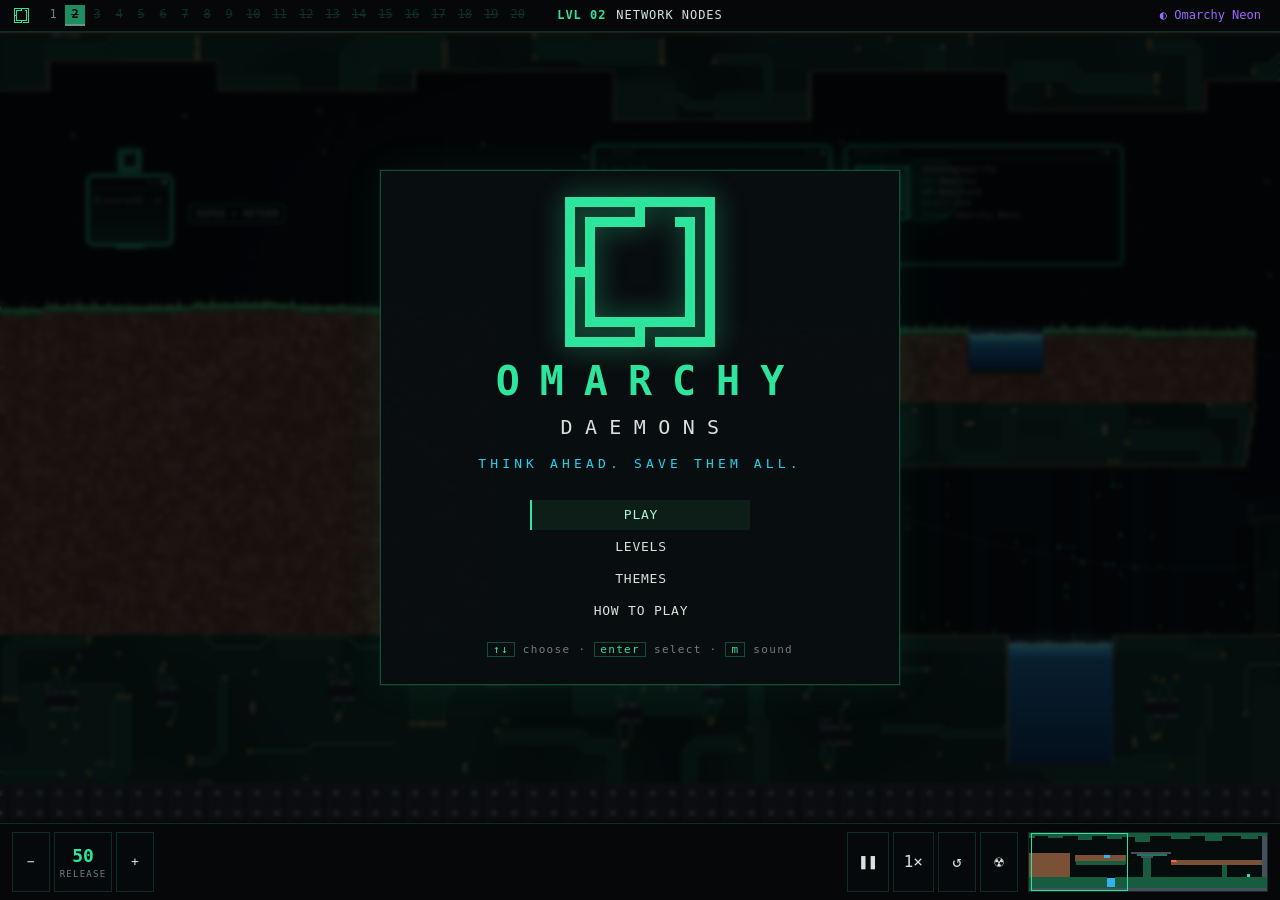
<file: index.html>
<!DOCTYPE html>
<html lang="en">
<head>
<meta charset="utf-8">
<meta name="viewport" content="width=device-width, initial-scale=1">
<title>Omarchy Daemons</title>
<meta name="description" content="Think ahead. Save them all. A Daemons tribute set in the Omarchy world.">
<link rel="stylesheet" href="css/style.css?v=1791416906">
</head>
<body>
  <header id="hud">
    <div class="wb-left"><span class="wb-mark" title="Omarchy Daemons"></span><div id="wb-ws"></div></div>
    <div class="wb-center" id="hud-level"></div>
    <div class="wb-right" id="hud-stats"></div>
  </header>

  <main id="stage">
    <canvas id="screen"></canvas>
    <div id="hover-tag"></div>
    <div id="journal"></div>
    <div id="toast"></div>
    <div id="overlay"></div>
    <aside id="debug" hidden></aside>
  </main>

  <footer id="dock">
    <div class="rate">
      <button id="rate-dn" title="Slower release (−)">−</button>
      <div><b id="rate-val">50</b><small>RELEASE</small></div>
      <button id="rate-up" title="Faster release (+)">+</button>
    </div>
    <div id="skills"></div>
    <div class="ctrl">
      <button id="btn-pause" title="Pause (Space)">❚❚</button>
      <button id="btn-speed" title="Speed (F)">1×</button>
      <button id="btn-restart" title="Restart (R)">↺</button>
      <button id="btn-nuke" title="Nuke — press twice (N)">☢</button>
    </div>
    <canvas id="minimap" width="240" height="60" title="Minimap — click to jump"></canvas>
  </footer>

  <script src="js/core/terrain.js?v=1791416906"></script>
  <script src="js/core/sim.js?v=1791416906"></script>
  <script src="js/core/levels.js?v=1791416906"></script>
  <script src="levels/00-sandbox.js?v=1791416906"></script>
  <script src="levels/01-boot-sequence.js?v=1791416906"></script>
  <script src="levels/02-network-nodes.js?v=1791416906"></script>
  <script src="levels/03-dependencies.js?v=1791416906"></script>
  <script src="levels/04-package-cache.js?v=1791416906"></script>
  <script src="levels/05-firewall.js?v=1791416906"></script>
  <script src="levels/06-vertical-world.js?v=1791416906"></script>
  <script src="levels/07-the-arch.js?v=1791416906"></script>
  <script src="levels/08-aur-valley.js?v=1791416906"></script>
  <script src="levels/09-ice-caverns.js?v=1791416906"></script>
  <script src="levels/10-the-omarch.js?v=1791416906"></script>
  <script src="levels/11-systemd.js?v=1791416906"></script>
  <script src="levels/12-segfault.js?v=1791416906"></script>
  <script src="levels/13-deadlock.js?v=1791416906"></script>
  <script src="levels/14-race-condition.js?v=1791416906"></script>
  <script src="levels/15-memory-leak.js?v=1791416906"></script>
  <script src="levels/16-fork-bomb.js?v=1791416906"></script>
  <script src="levels/17-zero-day.js?v=1791416906"></script>
  <script src="levels/18-kernel-panic.js?v=1791416906"></script>
  <script src="levels/19-root-access.js?v=1791416906"></script>
  <script src="levels/20-the-last-boot.js?v=1791416906"></script>
  <script src="levels/90-hazard-lab.js?v=1791416906"></script>
  <script src="levels/solutions-01.js?v=1791416906"></script>
  <script src="levels/solutions-02.js?v=1791416906"></script>
  <script src="levels/solutions-03.js?v=1791416906"></script>
  <script src="levels/solutions-04.js?v=1791416906"></script>
  <script src="levels/solutions-05.js?v=1791416906"></script>
  <script src="levels/solutions-06.js?v=1791416906"></script>
  <script src="levels/solutions-07.js?v=1791416906"></script>
  <script src="levels/solutions-08.js?v=1791416906"></script>
  <script src="levels/solutions-09.js?v=1791416906"></script>
  <script src="levels/solutions-10.js?v=1791416906"></script>
  <script src="levels/solutions-11.js?v=1791416906"></script>
  <script src="levels/solutions-12.js?v=1791416906"></script>
  <script src="levels/solutions-13.js?v=1791416906"></script>
  <script src="levels/solutions-14.js?v=1791416906"></script>
  <script src="levels/solutions-15.js?v=1791416906"></script>
  <script src="levels/solutions-16.js?v=1791416906"></script>
  <script src="levels/solutions-17.js?v=1791416906"></script>
  <script src="levels/solutions-18.js?v=1791416906"></script>
  <script src="levels/solutions-19.js?v=1791416906"></script>
  <script src="levels/solutions-20.js?v=1791416906"></script>
  <script src="levels/solutions-lab.js?v=1791416906"></script>
  <script src="js/gfx/omarchy-logo.js?v=1791416906"></script>
  <script src="js/gfx/palette.js?v=1791416906"></script>
  <script src="js/gfx/theme.js?v=1791416906"></script>
  <script src="js/gfx/daemon.js?v=1791416906"></script>
  <script src="js/gfx/board.js?v=1791416906"></script>
  <script src="js/gfx/terrain-render.js?v=1791416906"></script>
  <script src="js/gfx/scenery.js?v=1791416906"></script>
  <script src="js/gfx/renderer.js?v=1791416906"></script>
  <script src="js/audio.js?v=1791416906"></script>
  <script src="js/main.js?v=1791416906"></script>
</body>
</html>
</file>
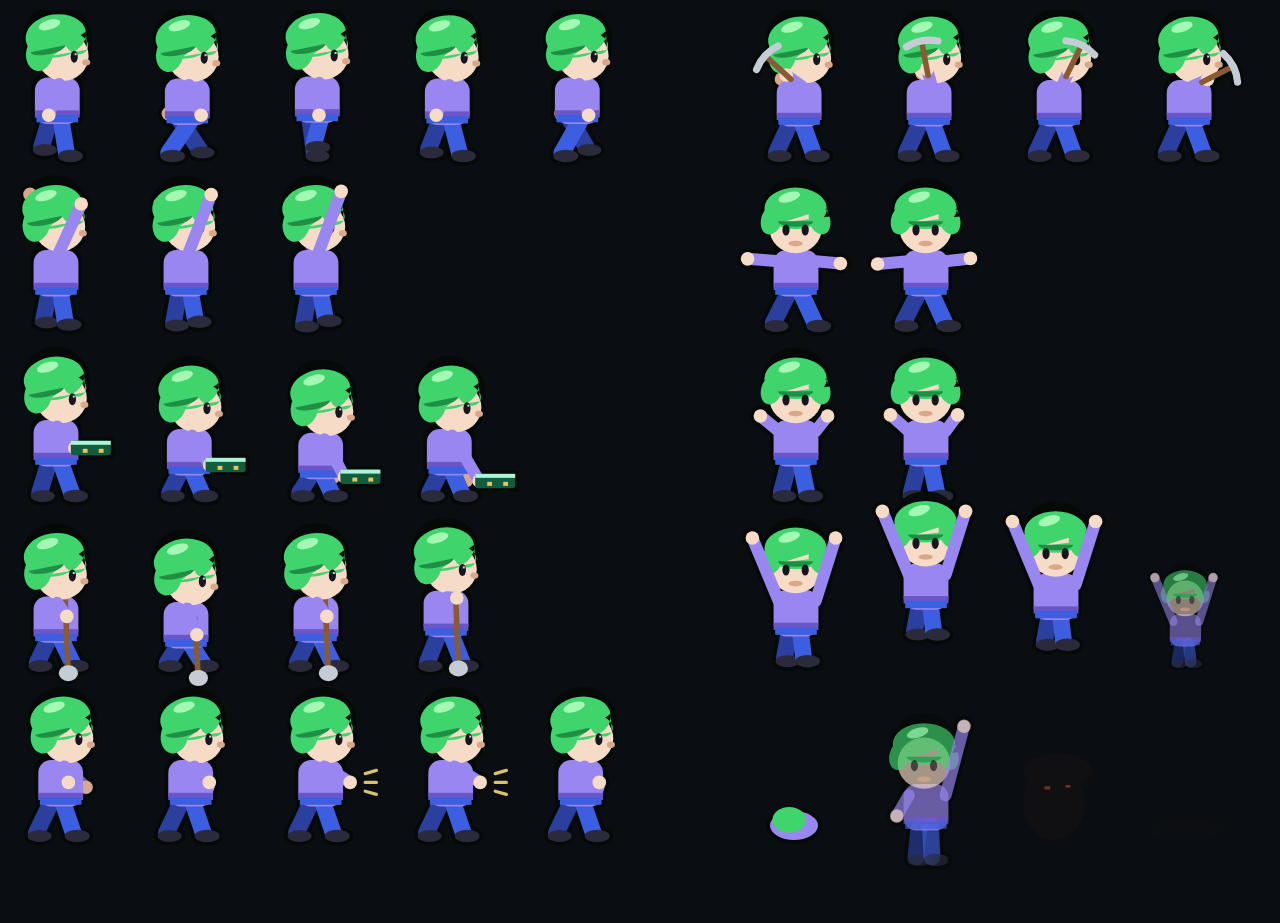
<file: tools/daemons.html>
<!doctype html><meta charset="utf-8"><title>daemon poses</title>
<body style="background:#0a0e12;margin:10px;color:#9ab;font:12px monospace">
<script src="../js/core/terrain.js"></script><script src="../js/core/sim.js"></script>
<script src="../js/gfx/palette.js"></script><script src="../js/gfx/theme.js"></script><script src="../js/gfx/daemon.js"></script>
<canvas id="c" width="1500" height="900"></canvas>
<script>
/* every state at a few animation phases, drawn 8x */
const c=document.getElementById('c'), g=c.getContext('2d'), z=8;
const rows=[['walk',[0,3,6,9,12]],['fall',[0,4,8]],['build',[0,2,4,6]],['dig',[0,3,6,9]],['bash',[0,1,2,3,4]],['mine',[0,2,4,6,8]],['block',[0,10]],['shrug',[0,10]],['exit',[0,4,8,12]],['die',[0,6,12,17]]];
const causes=['splat','drown','burn','oom'];
rows.forEach(([st,ts],r)=>ts.forEach((t,i)=>{ g.save(); g.translate(40+i*130+(r>=5?740:0), 150+(r%5)*170); g.scale(z,z);
  const l={id:1,x:0,y:-1,dir:1,state:st,t, cause: causes[i%4]}; OL.DaemonArt.draw(g,l,t*2); g.restore(); }));
</script>
</file>
<file: css/style.css>
/* Omarchy Daemons — near-black, neon green/cyan linework, terminal panels. */
:root {
  --void: #030507;
  --bg: #070b0d;
  --panel: #0b1114;
  --panel2: #0f171a;
  --line: #17312a;
  --line2: #21493d;
  --neon: #2ee59d;
  --neon-dim: #1a8f63;
  --neon-hot: #b9ffe0;
  --cyan: #22d3ee;
  --purple: #9b6bff;
  --orange: #ff6a2b;
  --red: #ff3b4e;
  --text: #d6e2dc;
  --dim: #6f817a;
  --mono: "JetBrainsMono Nerd Font", "JetBrains Mono", "Fira Code", "Cascadia Code", ui-monospace, monospace;
}
* { box-sizing: border-box; }
html, body { margin: 0; height: 100%; background: var(--void); color: var(--text); font: 13px/1.4 var(--mono); overflow: hidden; }
body { display: grid; grid-template-rows: auto 1fr auto; user-select: none; }
button { font: inherit; color: inherit; }

/* ---------------------------------------------------------------- hud
   Waybar-ish: workspaces left, title + clock centre, modules right. */
#hud {
  display: grid; grid-template-columns: 1fr auto 1fr; align-items: center; gap: 16px; padding: 0 10px;
  background: var(--bg); border-bottom: 1px solid var(--line); white-space: nowrap; height: 32px; font-size: 12px;
}
.wb-left { display: flex; align-items: center; gap: 10px; }
.wb-mark { color: var(--neon); padding: 0 4px; }
.tri { display: inline-block; width: 0; height: 0; border-left: .42em solid transparent; border-right: .42em solid transparent; border-bottom: .78em solid var(--neon); margin: 0 .05em; vertical-align: -.02em; }
#wb-ws { display: flex; gap: 2px; }
.ws { min-width: 20px; padding: 1px 5px; text-align: center; color: var(--dim); border-bottom: 2px solid transparent; }
.ws.done { color: var(--neon); }
.ws.empty { color: var(--line2); }
.ws.locked { color: var(--line2); text-decoration: line-through; opacity: .6; }
.ws.active { color: var(--void); background: var(--neon); border-bottom-color: var(--neon-hot); font-weight: 700; }
.ws.lab { margin-left: 6px; }
.wb-center { letter-spacing: .08em; color: var(--text); display: flex; align-items: center; gap: 10px; }
.wb-center .lvl-id { color: var(--neon); font-weight: 700; }
.wb-center .clock { padding: 1px 8px; border: 1px solid var(--line2); color: var(--neon-hot); font-variant-numeric: tabular-nums; }
.wb-center .clock.warn { color: var(--orange); border-color: var(--orange); }
.wb-right { justify-self: end; display: flex; gap: 2px; }
.mod { padding: 2px 9px; color: var(--text); font-variant-numeric: tabular-nums; }
.mod i { font-style: normal; color: var(--dim); margin-right: .5em; }
.mod + .mod { border-left: 1px solid var(--line); }
.mod.good { color: var(--neon); }
.mod.bad { color: var(--orange); }
.mod.theme { color: var(--purple); }

/* -------------------------------------------------------------- stage */
#stage { position: relative; overflow: hidden; background: var(--void); }
#screen { position: absolute; inset: 0; width: 100%; height: 100%; cursor: crosshair; }
#hover-tag {
  position: absolute; left: 12px; bottom: 10px; padding: 3px 9px; font-size: 12px; letter-spacing: .1em;
  background: rgba(7,11,13,.82); border: 1px solid var(--line); color: var(--neon-hot); pointer-events: none; display: none;
}
#journal {
  position: absolute; right: 12px; bottom: 10px; max-width: 64ch; display: flex; flex-direction: column; gap: 1px;
  font-size: 11px; pointer-events: none; text-align: left;
}
.jl { padding: 1px 7px; background: rgba(0,0,0,.55); color: var(--text); transition: opacity 1.8s; white-space: nowrap; overflow: hidden; text-overflow: ellipsis; }
.jl .jt { color: var(--dim); }
.jl.ok .jt b { color: var(--neon); font-weight: 600; }
.jl.fail .jt b { color: var(--red); font-weight: 600; }
.jl.info .jt b { color: var(--cyan); font-weight: 600; }
.jl.warn .jt b { color: var(--orange); font-weight: 600; }
.jl.old { opacity: 0; }
#toast {
  position: absolute; top: 14px; left: 50%; transform: translateX(-50%); padding: 6px 14px; font-size: 12px; letter-spacing: .08em;
  background: rgba(7,11,13,.9); border: 1px solid var(--neon-dim); color: var(--neon-hot); pointer-events: none;
  opacity: 0; transition: opacity .25s;
}
#toast.on { opacity: 1; }

/* ---------------------------------------------------------------- dock */
#dock {
  display: flex; align-items: stretch; gap: 10px; padding: 8px 12px; background: var(--bg); border-top: 1px solid var(--line);
  min-height: 76px;
}
#dock button {
  background: var(--panel); border: 1px solid var(--line); color: var(--text); cursor: pointer; padding: 0 10px; min-width: 38px;
}
#dock button:hover { border-color: var(--neon-dim); color: var(--neon-hot); }
#dock button.on { border-color: var(--neon); color: var(--neon); box-shadow: 0 0 10px rgba(46,229,157,.25) inset; }
#dock button.armed { border-color: var(--red); color: var(--red); }
.rate { display: flex; align-items: stretch; gap: 4px; }
.rate div { display: flex; flex-direction: column; align-items: center; justify-content: center; width: 58px; background: var(--panel); border: 1px solid var(--line); }
.rate b { font-size: 18px; color: var(--neon); font-weight: 600; }
.rate small { font-size: 9px; letter-spacing: .14em; color: var(--dim); }
#skills { display: flex; gap: 6px; }
.skill {
  position: relative; width: 74px; display: flex; flex-direction: column; align-items: center; justify-content: flex-end;
  background: var(--panel); border: 1px solid var(--line); cursor: pointer; padding: 4px 2px 3px;
}
.skill canvas { width: 36px; height: 36px; }
.skill .name { font-size: 9px; letter-spacing: .14em; color: var(--dim); }
.skill .count { position: absolute; top: 3px; right: 5px; font-size: 13px; font-weight: 700; color: var(--text); }
.skill .key { position: absolute; top: 3px; left: 5px; font-size: 10px; color: var(--dim); }
.skill:hover { border-color: var(--neon-dim); }
.skill.sel { border-color: var(--neon); background: #0d2019; box-shadow: 0 0 0 1px var(--neon) inset, 0 0 16px rgba(46,229,157,.35); }
.skill.sel .name, .skill.sel .count { color: var(--neon-hot); }
.skill.empty { opacity: .32; }
.skill.none { opacity: .14; pointer-events: none; }
.ctrl { display: flex; gap: 4px; margin-left: auto; }
.ctrl button { font-size: 16px; }
#minimap { width: 240px; height: 60px; align-self: center; border: 1px solid var(--line); image-rendering: pixelated; cursor: pointer; background: #050a09; }

/* ------------------------------------------------------------ overlays */
#overlay { position: absolute; inset: 0; display: none; align-items: center; justify-content: center; background: rgba(3,5,7,.78); backdrop-filter: blur(2px); }
#overlay.on { display: flex; }
.card {
  min-width: 520px; max-width: 760px; padding: 26px 30px; background: rgba(9,14,16,.96);
  border: 1px solid var(--line2); box-shadow: 0 0 0 1px rgba(46,229,157,.08), 0 0 40px rgba(46,229,157,.08);
}
.card h1 { margin: 0 0 4px; font-size: 13px; letter-spacing: .3em; color: var(--dim); font-weight: 400; }
.card h2 { margin: 0 0 14px; font-size: 26px; letter-spacing: .12em; color: var(--neon); font-weight: 700; }
.card p { color: var(--text); margin: 0 0 14px; max-width: 62ch; }
.card .muted { color: var(--dim); }
.kv { display: grid; grid-template-columns: repeat(4, auto); gap: 4px 26px; margin: 4px 0 16px; justify-content: start; }
.kv span { color: var(--dim); font-size: 11px; letter-spacing: .16em; }
.kv b { font-size: 18px; color: var(--text); }
.chips { display: flex; flex-wrap: wrap; gap: 6px; margin-bottom: 18px; }
.chip { padding: 3px 9px; border: 1px solid var(--line2); color: var(--text); font-size: 12px; letter-spacing: .08em; }
.chip b { color: var(--neon); margin-left: .5em; }
.menu { display: flex; flex-direction: column; gap: 2px; margin-top: 8px; }
.menu .item { padding: 6px 10px; cursor: pointer; color: var(--text); border-left: 2px solid transparent; letter-spacing: .06em; display: flex; gap: 14px; }
.menu .item .id { color: var(--dim); }
.menu .item .st { margin-left: auto; color: var(--dim); font-size: 12px; }
.menu .item.done .st { color: var(--neon); }
.menu .item.locked { color: #3b4a45; cursor: default; }
.menu .item.locked .id { color: #2b3733; }
.menu .item.focus { border-left-color: var(--neon); background: #0d1d18; color: var(--neon-hot); }
.hint { margin-top: 16px; color: var(--dim); font-size: 11px; letter-spacing: .12em; }
.hint kbd { color: var(--neon); border: 1px solid var(--line2); padding: 0 5px; font: inherit; }

.title { text-align: center; }
.title .logo { display: block; margin: 0 auto 14px; color: var(--neon); filter: drop-shadow(0 0 14px color-mix(in srgb, var(--neon) 45%, transparent)); }
.title .wordmark { font-size: 40px; font-weight: 800; letter-spacing: .5em; margin-left: .5em; color: var(--neon); line-height: 1; }
.title .logo .tri { border-bottom-color: var(--neon); }
.title .sub { font-size: 20px; letter-spacing: .62em; margin: 12px 0 14px .6em; color: var(--text); }
.title .tag { letter-spacing: .32em; color: var(--cyan); font-size: 13px; margin-bottom: 26px; }
.title .menu { align-items: center; }
.title .menu .item { min-width: 220px; justify-content: center; }

.result h2.won { color: var(--neon); }
.result h2.lost { color: var(--orange); }
.big { font-size: 44px; font-weight: 700; color: var(--text); }
.big small { font-size: 16px; color: var(--dim); margin-left: .4em; }
.help-grid { display: grid; grid-template-columns: auto 1fr; gap: 4px 18px; margin-bottom: 12px; }
.help-grid kbd { color: var(--neon); font: inherit; }

/* --------------------------------------------------------------- debug */
#debug {
  position: absolute; top: 10px; right: 10px; width: 260px; padding: 10px 12px; font-size: 11px;
  background: rgba(7,11,13,.93); border: 1px solid var(--purple); color: var(--text);
}
#debug h3 { margin: 0 0 6px; font-size: 11px; letter-spacing: .2em; color: var(--purple); }
#debug label { display: block; margin: 2px 0; cursor: pointer; }
#debug button { margin: 3px 3px 0 0; background: var(--panel); border: 1px solid var(--line2); color: var(--text); padding: 2px 7px; cursor: pointer; font-size: 11px; }
#debug button:hover { border-color: var(--purple); }
#debug pre { margin: 6px 0 0; max-height: 120px; overflow: auto; color: var(--dim); white-space: pre-wrap; }

@media (max-width: 1100px) {
  .skill { width: 58px; }
  .skill .name { display: none; }
  #minimap { width: 160px; }
  #wb-ws { display: none; }
}

/* ------------------------------------------------------------ launcher */
.launcher {
  width: min(640px, 92vw); background: color-mix(in srgb, var(--void) 92%, transparent);
  border: 1px solid var(--neon-dim); box-shadow: 0 0 0 1px rgba(0,0,0,.4), 0 18px 60px rgba(0,0,0,.55);
}
.lq { display: flex; align-items: center; gap: 10px; padding: 12px 14px; border-bottom: 1px solid var(--line2); }
.lp { color: var(--neon); font-weight: 700; }
.lq input { flex: 1; background: transparent; border: 0; outline: 0; color: var(--text); font: 14px var(--mono); caret-color: var(--neon); }
.lq input::placeholder { color: var(--dim); }
.lh { color: var(--dim); font-size: 10px; letter-spacing: .1em; }
.ll { max-height: 60vh; overflow: auto; padding: 4px 0; }
.li { display: grid; grid-template-columns: 22px 1fr auto; align-items: center; gap: 8px; padding: 6px 14px; cursor: pointer; border-left: 2px solid transparent; }
.li .lic { color: var(--neon); text-align: center; }
.li .lt small { display: block; color: var(--dim); font-size: 10px; letter-spacing: .06em; }
.li .lr { color: var(--dim); font-size: 11px; }
.li.sel { background: color-mix(in srgb, var(--neon) 12%, transparent); border-left-color: var(--neon); color: var(--neon-hot); }
.li.locked { opacity: .35; cursor: default; }
.li.none { color: var(--dim); cursor: default; }
.sw { display: inline-flex; gap: 2px; }
.sw i { width: 10px; height: 10px; display: inline-block; }

/* --------------------------------------------------- fastfetch results */
.ff-card { min-width: 640px; }
.ff { display: flex; gap: 26px; align-items: center; }
.ff-logo { flex: none; margin: 0; color: var(--neon); filter: drop-shadow(0 0 8px color-mix(in srgb, var(--neon) 45%, transparent)); }
.ff-logo.bad { color: var(--red); }
.ff-info { font-size: 13px; line-height: 1.55; }
.ff-info b { color: var(--neon); font-weight: 700; }
.ff-head { color: var(--text); font-weight: 700; }
.ff-head span { color: var(--neon); }
.ff-rule { color: var(--dim); }
.ff-info .good { color: var(--neon); } .ff-info .bad { color: var(--red); }
.ff-blocks { display: flex; margin-top: 8px; }
.ff-blocks i { width: 22px; height: 12px; display: block; }
.ff-msg { margin-top: 22px; }
</file>
